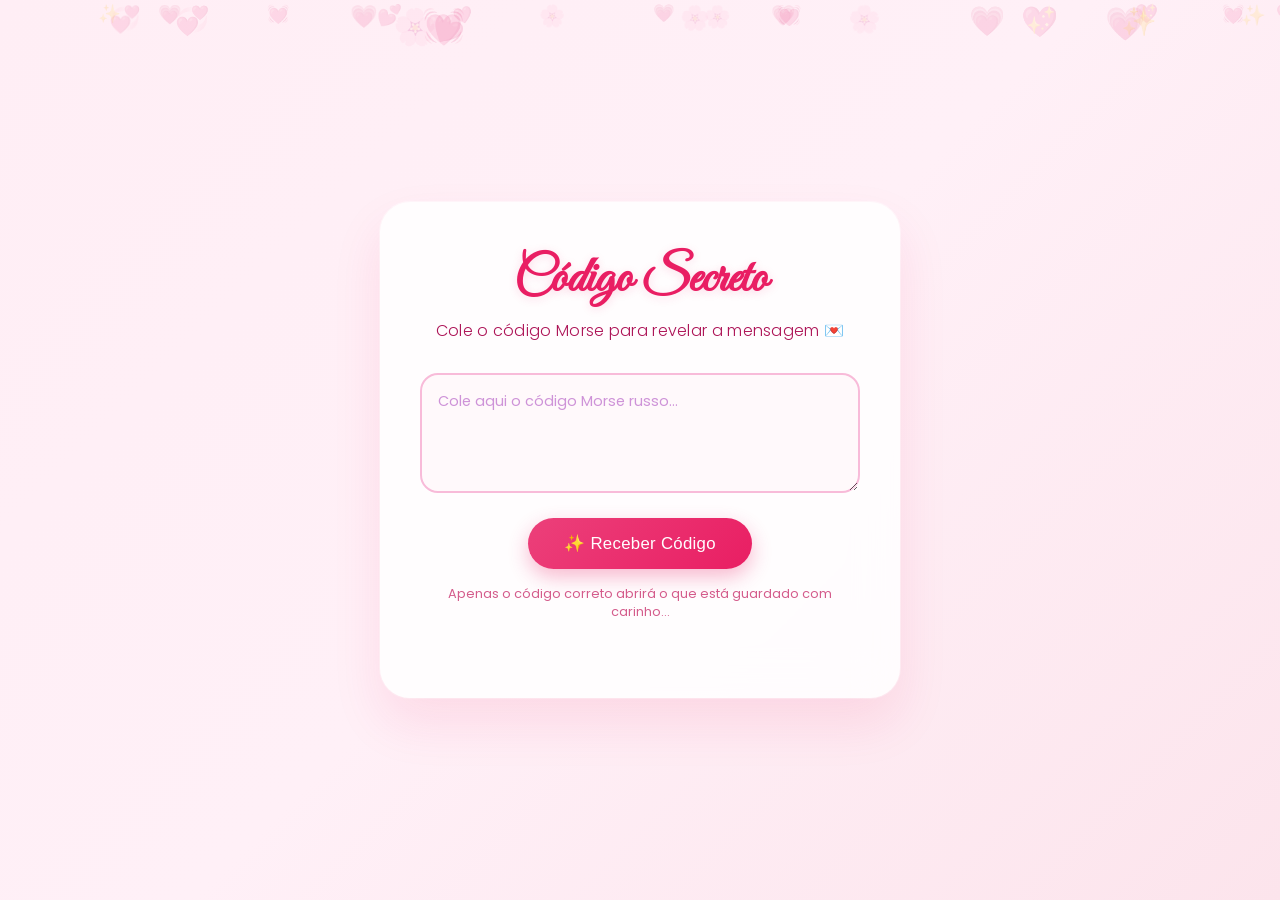
<file: index.html>
<!DOCTYPE html>
<html lang="pt-BR">
<head>
    <meta charset="UTF-8">
    <meta name="viewport" content="width=device-width, initial-scale=1.0">
    <title>Código Secreto 💕</title>
    <link href="https://fonts.googleapis.com/css2?family=Great+Vibes&family=Poppins:wght@300;400;500;600&display=swap" rel="stylesheet">
    <link rel="stylesheet" href="style.css">
</head>
<body>
    <!-- Floating hearts -->
    <div class="hearts" id="hearts"></div>

    <!-- Input Screen -->
    <div class="container" id="inputScreen">
        <h1>Código Secreto</h1>
        <p class="subtitle">Cole o código Morse para revelar a mensagem 💌</p>
        
        <textarea 
            class="morse-input" 
            id="morseInput" 
            placeholder="Cole aqui o código Morse russo..."
        ></textarea>
        
        <button class="btn" onclick="checkMorse()">✨ Receber Código</button>
        
        <p class="hint">Apenas o código correto abrirá o que está guardado com carinho...</p>
        <p class="error" id="errorMsg">Esse não é o código certo... tente novamente 💔</p>
    </div>

    <!-- Declaration Screen -->
    <div class="declaration" id="declaration">
        <div class="deco deco-1">🌸</div>
        <div class="deco deco-2">💕</div>
        <div class="deco deco-3">✨</div>
        <div class="deco deco-4">🌷</div>

        <div class="declaration-content">
            <h2>Isabelly</h2>
            
            <div class="message">
                <p>Seu nome é especial.</p>
                <p>A lembrança dele vem aos poucos<br>e permanece na minha memória.</p>
                <p>Às vezes, não preciso ouvir sua voz...</p>
                <p>porque o eco dela já vive em mim.</p>
            </div>

            <div class="big-heart">💗</div>
            
            <p class="signature">Com todo carinho</p>

            <button class="btn btn-outline" onclick="openConverter()" style="margin-top: 40px;">
                ✍️ Criar meu próprio código Morse
            </button>
        </div>
    </div>

    <!-- Converter Screen -->
    <div class="converter" id="converter">
        <button class="back-btn" onclick="closeConverter()" title="Voltar">←</button>
        
        <div class="converter-box">
            <h2>Conversor Morse</h2>
            <p class="subtitle">Escreva qualquer mensagem e transforme em código Morse 💕</p>

            <label class="label">Sua mensagem:</label>
            <textarea 
                class="text-input" 
                id="textToConvert" 
                placeholder="Digite aqui o que quiser dizer..."
            ></textarea>

            <div class="btn-group">
                <button class="btn" onclick="convertToMorse()">Converter para Morse ✨</button>
                <button class="btn btn-secondary" onclick="clearConverter()">Limpar</button>
            </div>

            <label class="label" style="margin-top: 25px;">Código Morse:</label>
            <textarea 
                class="morse-output" 
                id="morseResult" 
                readonly 
                placeholder="O código aparecerá aqui..."
            ></textarea>

            <button class="btn btn-outline" onclick="copyMorse()" style="margin-top: 15px;">
                📋 Copiar código
            </button>
            <p class="copy-msg" id="copyMsg">Código copiado com sucesso! 💖</p>

            <!-- Sharing Section -->
            <div class="share-section" id="shareSection">
                <p class="share-title">Enviar o código 💌</p>

                <label class="label">Número do WhatsApp (com DDI):</label>
                <input 
                    type="text" 
                    class="phone-input" 
                    id="phoneNumber" 
                    placeholder="Ex: 5511999999999"
                >

                <div class="btn-group share-buttons">
                    <button class="btn btn-whatsapp" onclick="sendWhatsApp()">
                        📱 Enviar no WhatsApp
                    </button>
                    <button class="btn btn-instagram" onclick="sendInstagram()">
                        📸 Abrir Instagram
                    </button>
                </div>

                <p class="share-hint">
                    No Instagram: o código será copiado automaticamente.  
                    É só colar no Direct (mensagem privada).
                </p>
            </div>
        </div>
    </div>

    <script src="script.js"></script>
</body>
</html>
</file>
<file: style.css>
* {
    margin: 0;
    padding: 0;
    box-sizing: border-box;
}

html {
    font-size: 16px;
}

body {
    font-family: 'Poppins', sans-serif;
    background: linear-gradient(135deg, #ffeef5 0%, #fff0f7 50%, #fce4ec 100%);
    min-height: 100vh;
    min-height: 100dvh;
    display: flex;
    justify-content: center;
    align-items: center;
    overflow-x: hidden;
    position: relative;
    padding: 15px;
}

/* Floating hearts background */
.hearts {
    position: fixed;
    top: 0;
    left: 0;
    width: 100%;
    height: 100%;
    pointer-events: none;
    z-index: 0;
    overflow: hidden;
}

.heart {
    position: absolute;
    font-size: 18px;
    opacity: 0.15;
    animation: float 15s infinite linear;
}

@keyframes float {
    0% {
        transform: translateY(100vh) rotate(0deg);
        opacity: 0;
    }
    10% {
        opacity: 0.2;
    }
    90% {
        opacity: 0.15;
    }
    100% {
        transform: translateY(-100px) rotate(360deg);
        opacity: 0;
    }
}

/* Main container */
.container {
    position: relative;
    z-index: 1;
    background: rgba(255, 255, 255, 0.85);
    backdrop-filter: blur(20px);
    border-radius: 24px;
    padding: 35px 25px;
    box-shadow: 0 25px 50px rgba(233, 30, 99, 0.1),
                0 0 0 1px rgba(255, 255, 255, 0.5);
    max-width: 520px;
    width: 100%;
    text-align: center;
    transition: all 0.6s ease;
}

.container.hidden {
    opacity: 0;
    transform: scale(0.9);
    pointer-events: none;
    position: absolute;
}

h1 {
    font-family: 'Great Vibes', cursive;
    font-size: 2.6rem;
    color: #e91e63;
    margin-bottom: 8px;
    text-shadow: 0 2px 10px rgba(233, 30, 99, 0.15);
}

.subtitle {
    color: #ad1457;
    font-size: 0.95rem;
    margin-bottom: 25px;
    font-weight: 300;
    letter-spacing: 0.3px;
    line-height: 1.4;
}

.morse-input, .text-input, .morse-output {
    width: 100%;
    min-height: 110px;
    padding: 14px;
    border: 2px solid #f8bbd9;
    border-radius: 16px;
    font-family: 'Courier New', monospace;
    font-size: 0.85rem;
    color: #5d4037;
    background: #fff9fb;
    resize: vertical;
    outline: none;
    transition: all 0.3s ease;
    line-height: 1.5;
}

.text-input {
    font-family: 'Poppins', sans-serif;
    min-height: 90px;
}

.morse-input:focus, .text-input:focus, .morse-output:focus {
    border-color: #e91e63;
    box-shadow: 0 0 0 4px rgba(233, 30, 99, 0.1);
    background: white;
}

.morse-input::placeholder, .text-input::placeholder {
    color: #ce93d8;
    font-family: 'Poppins', sans-serif;
    font-size: 0.9rem;
}

.btn {
    margin-top: 18px;
    background: linear-gradient(135deg, #ec407a, #e91e63);
    color: white;
    border: none;
    padding: 14px 28px;
    border-radius: 50px;
    font-size: 1rem;
    font-weight: 500;
    cursor: pointer;
    transition: all 0.3s ease;
    box-shadow: 0 8px 20px rgba(233, 30, 99, 0.3);
    letter-spacing: 0.3px;
    width: 100%;
    max-width: 280px;
}

.btn:hover {
    transform: translateY(-2px);
    box-shadow: 0 12px 25px rgba(233, 30, 99, 0.4);
}

.btn:active {
    transform: translateY(0);
}

.btn-secondary {
    background: linear-gradient(135deg, #f48fb1, #f06292);
    margin-left: 0;
}

.btn-outline {
    background: transparent;
    border: 2px solid #e91e63;
    color: #e91e63;
    box-shadow: none;
    margin-top: 20px;
}

.btn-outline:hover {
    background: #e91e63;
    color: white;
}

.hint {
    margin-top: 16px;
    font-size: 0.8rem;
    color: #c2185b;
    opacity: 0.7;
    line-height: 1.4;
}

/* Declaration page */
.declaration {
    position: fixed;
    top: 0;
    left: 0;
    width: 100%;
    height: 100%;
    background: linear-gradient(135deg, #fff0f5 0%, #fce4ec 40%, #f8bbd9 100%);
    display: flex;
    justify-content: center;
    align-items: center;
    opacity: 0;
    pointer-events: none;
    transition: opacity 1.2s ease;
    z-index: 10;
    overflow-y: auto;
    padding: 30px 15px;
}

.declaration.active {
    opacity: 1;
    pointer-events: all;
}

.declaration-content {
    text-align: center;
    max-width: 600px;
    width: 100%;
    padding: 10px;
    position: relative;
    z-index: 2;
}

.declaration h2 {
    font-family: 'Great Vibes', cursive;
    font-size: 3.2rem;
    color: #c2185b;
    margin-bottom: 20px;
    opacity: 0;
    transform: translateY(30px);
    animation: fadeUp 1s ease forwards 0.5s;
    text-shadow: 0 4px 15px rgba(194, 24, 91, 0.15);
}

.message {
    background: rgba(255, 255, 255, 0.7);
    backdrop-filter: blur(15px);
    border-radius: 20px;
    padding: 28px 22px;
    box-shadow: 0 20px 40px rgba(233, 30, 99, 0.12);
    opacity: 0;
    transform: translateY(30px);
    animation: fadeUp 1s ease forwards 1s;
}

.message p {
    font-size: 1.15rem;
    color: #6a1b4d;
    line-height: 1.7;
    margin-bottom: 16px;
    font-weight: 400;
}

.message p:last-child {
    margin-bottom: 0;
    font-style: italic;
    color: #ad1457;
}

.signature {
    margin-top: 25px;
    font-family: 'Great Vibes', cursive;
    font-size: 1.8rem;
    color: #e91e63;
    opacity: 0;
    animation: fadeUp 1s ease forwards 1.8s;
}

.big-heart {
    font-size: 3.2rem;
    margin: 18px 0;
    opacity: 0;
    animation: pulse 1.5s ease infinite 2.2s, fadeUp 1s ease forwards 2s;
}

@keyframes fadeUp {
    to {
        opacity: 1;
        transform: translateY(0);
    }
}

@keyframes pulse {
    0%, 100% {
        transform: scale(1);
    }
    50% {
        transform: scale(1.15);
    }
}

/* Decorative elements */
.deco {
    position: absolute;
    font-size: 2.2rem;
    opacity: 0.12;
    z-index: 1;
}

.deco-1 { top: 8%; left: 5%; animation: floatSlow 8s ease-in-out infinite; }
.deco-2 { top: 15%; right: 6%; animation: floatSlow 10s ease-in-out infinite 1s; }
.deco-3 { bottom: 12%; left: 7%; animation: floatSlow 9s ease-in-out infinite 0.5s; }
.deco-4 { bottom: 20%; right: 5%; animation: floatSlow 11s ease-in-out infinite 1.5s; }

@keyframes floatSlow {
    0%, 100% { transform: translateY(0) rotate(0deg); }
    50% { transform: translateY(-15px) rotate(8deg); }
}

.error {
    color: #e91e63;
    margin-top: 12px;
    font-size: 0.85rem;
    opacity: 0;
    transition: opacity 0.3s;
}

.error.show {
    opacity: 1;
}

/* Sparkles */
.sparkle {
    position: absolute;
    width: 7px;
    height: 7px;
    background: #f48fb1;
    border-radius: 50%;
    opacity: 0;
    animation: sparkle 3s ease-in-out infinite;
}

@keyframes sparkle {
    0%, 100% { opacity: 0; transform: scale(0); }
    50% { opacity: 0.8; transform: scale(1); }
}

/* Converter Screen */
.converter {
    position: fixed;
    top: 0;
    left: 0;
    width: 100%;
    height: 100%;
    background: linear-gradient(135deg, #fff0f5 0%, #fce4ec 50%, #f8bbd9 100%);
    display: flex;
    justify-content: center;
    align-items: flex-start;
    opacity: 0;
    pointer-events: none;
    transition: opacity 0.8s ease;
    z-index: 20;
    overflow-y: auto;
    padding: 60px 15px 30px;
}

.converter.active {
    opacity: 1;
    pointer-events: all;
}

.converter-box {
    background: rgba(255, 255, 255, 0.9);
    backdrop-filter: blur(20px);
    border-radius: 24px;
    padding: 28px 20px;
    box-shadow: 0 25px 50px rgba(233, 30, 99, 0.12);
    max-width: 520px;
    width: 100%;
    text-align: center;
    margin-bottom: 20px;
}

.converter-box h2 {
    font-family: 'Great Vibes', cursive;
    font-size: 2.3rem;
    color: #e91e63;
    margin-bottom: 6px;
}

.converter-box .subtitle {
    margin-bottom: 20px;
    font-size: 0.9rem;
}

.label {
    text-align: left;
    font-size: 0.85rem;
    color: #ad1457;
    margin-bottom: 6px;
    font-weight: 500;
    display: block;
}

.btn-group {
    display: flex;
    flex-direction: column;
    gap: 10px;
    justify-content: center;
    align-items: center;
    margin-top: 16px;
}

.copy-msg {
    margin-top: 10px;
    font-size: 0.85rem;
    color: #e91e63;
    opacity: 0;
    transition: opacity 0.3s;
}

.copy-msg.show {
    opacity: 1;
}

.back-btn {
    position: fixed;
    top: 15px;
    left: 15px;
    background: rgba(255,255,255,0.9);
    border: none;
    width: 44px;
    height: 44px;
    border-radius: 50%;
    font-size: 1.2rem;
    cursor: pointer;
    box-shadow: 0 4px 15px rgba(233, 30, 99, 0.15);
    transition: all 0.3s;
    z-index: 30;
    display: flex;
    align-items: center;
    justify-content: center;
}

.back-btn:hover {
    transform: scale(1.08);
    background: white;
}

/* Sharing Section */
.share-section {
    margin-top: 25px;
    padding-top: 22px;
    border-top: 1px solid #f8bbd9;
}

.share-title {
    font-size: 1rem;
    color: #c2185b;
    font-weight: 500;
    margin-bottom: 14px;
}

.phone-input {
    width: 100%;
    padding: 13px 16px;
    border: 2px solid #f8bbd9;
    border-radius: 16px;
    font-family: 'Poppins', sans-serif;
    font-size: 0.95rem;
    color: #5d4037;
    background: #fff9fb;
    outline: none;
    transition: all 0.3s ease;
    margin-bottom: 12px;
}

.phone-input:focus {
    border-color: #e91e63;
    box-shadow: 0 0 0 4px rgba(233, 30, 99, 0.1);
    background: white;
}

.phone-input::placeholder {
    color: #ce93d8;
}

.share-buttons {
    margin-top: 8px;
}

.btn-whatsapp {
    background: linear-gradient(135deg, #25D366, #128C7E);
    box-shadow: 0 8px 20px rgba(37, 211, 102, 0.3);
}

.btn-whatsapp:hover {
    box-shadow: 0 12px 25px rgba(37, 211, 102, 0.4);
}

.btn-instagram {
    background: linear-gradient(135deg, #f09433, #e6683c, #dc2743, #cc2366, #bc1888);
    box-shadow: 0 8px 20px rgba(225, 48, 108, 0.3);
}

.btn-instagram:hover {
    box-shadow: 0 12px 25px rgba(225, 48, 108, 0.4);
}

.share-hint {
    margin-top: 12px;
    font-size: 0.75rem;
    color: #ad1457;
    opacity: 0.75;
    line-height: 1.45;
}

/* ========== RESPONSIVE ========== */

/* Tablets and up */
@media (min-width: 600px) {
    body {
        padding: 20px;
    }

    .container {
        padding: 45px 40px;
        border-radius: 30px;
    }

    h1 {
        font-size: 3.2rem;
    }

    .subtitle {
        font-size: 1rem;
        margin-bottom: 30px;
    }

    .morse-input, .text-input, .morse-output {
        min-height: 120px;
        padding: 16px;
        font-size: 0.9rem;
        border-radius: 18px;
    }

    .btn {
        width: auto;
        max-width: none;
        padding: 15px 36px;
        font-size: 1.05rem;
    }

    .btn-group {
        flex-direction: row;
        flex-wrap: wrap;
    }

    .btn-secondary {
        margin-left: 10px;
    }

    .declaration h2 {
        font-size: 4rem;
    }

    .message {
        padding: 36px 32px;
        border-radius: 24px;
    }

    .message p {
        font-size: 1.3rem;
        margin-bottom: 18px;
    }

    .signature {
        font-size: 2.1rem;
    }

    .big-heart {
        font-size: 3.8rem;
    }

    .converter {
        align-items: center;
        padding: 30px 20px;
    }

    .converter-box {
        padding: 36px 32px;
        border-radius: 28px;
    }

    .converter-box h2 {
        font-size: 2.7rem;
    }

    .deco {
        font-size: 2.8rem;
    }
}

/* Large phones */
@media (max-width: 400px) {
    h1 {
        font-size: 2.3rem;
    }

    .declaration h2 {
        font-size: 2.8rem;
    }

    .message p {
        font-size: 1.05rem;
    }

    .converter-box h2 {
        font-size: 2rem;
    }

    .btn {
        padding: 13px 22px;
        font-size: 0.95rem;
    }
}

/* Very small screens */
@media (max-width: 340px) {
    body {
        padding: 10px;
    }

    .container, .converter-box {
        padding: 22px 16px;
    }

    h1 {
        font-size: 2rem;
    }
}
</file>
